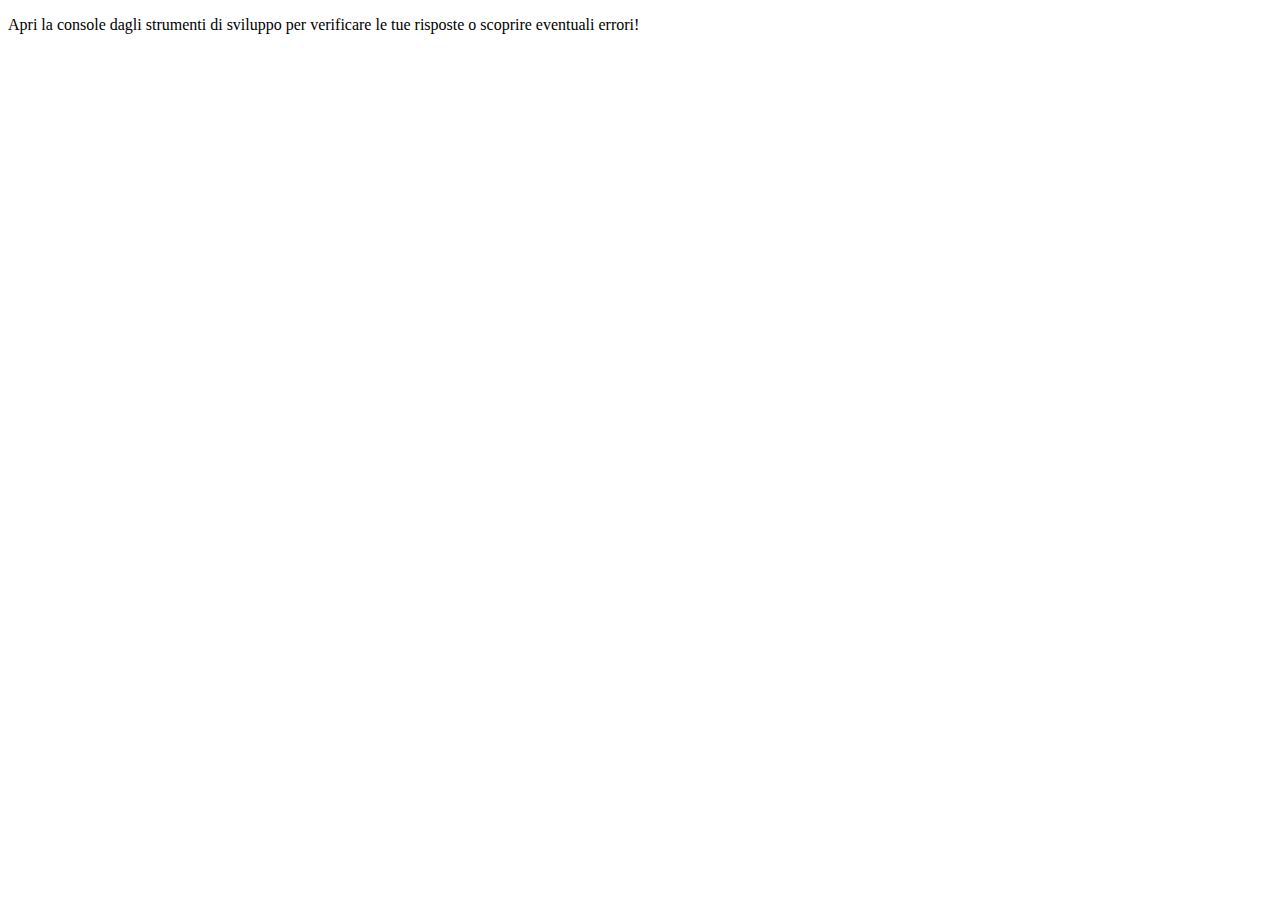
<file: week 2/day 1 /U1-W2-D1/index.html>
<!DOCTYPE html>
<html lang="en">
  <head>
    <meta charset="UTF-8" />
    <meta name="viewport" content="width=device-width, initial-scale=1.0" />
    <title>Esercizi JS</title>
  </head>
  <body>
    <main>
      <p>
        Apri la console dagli strumenti di sviluppo per verificare le tue
        risposte o scoprire eventuali errori!
      </p>
    </main>
    <script src="D1.js"></script>
  </body>
</html>
</file>
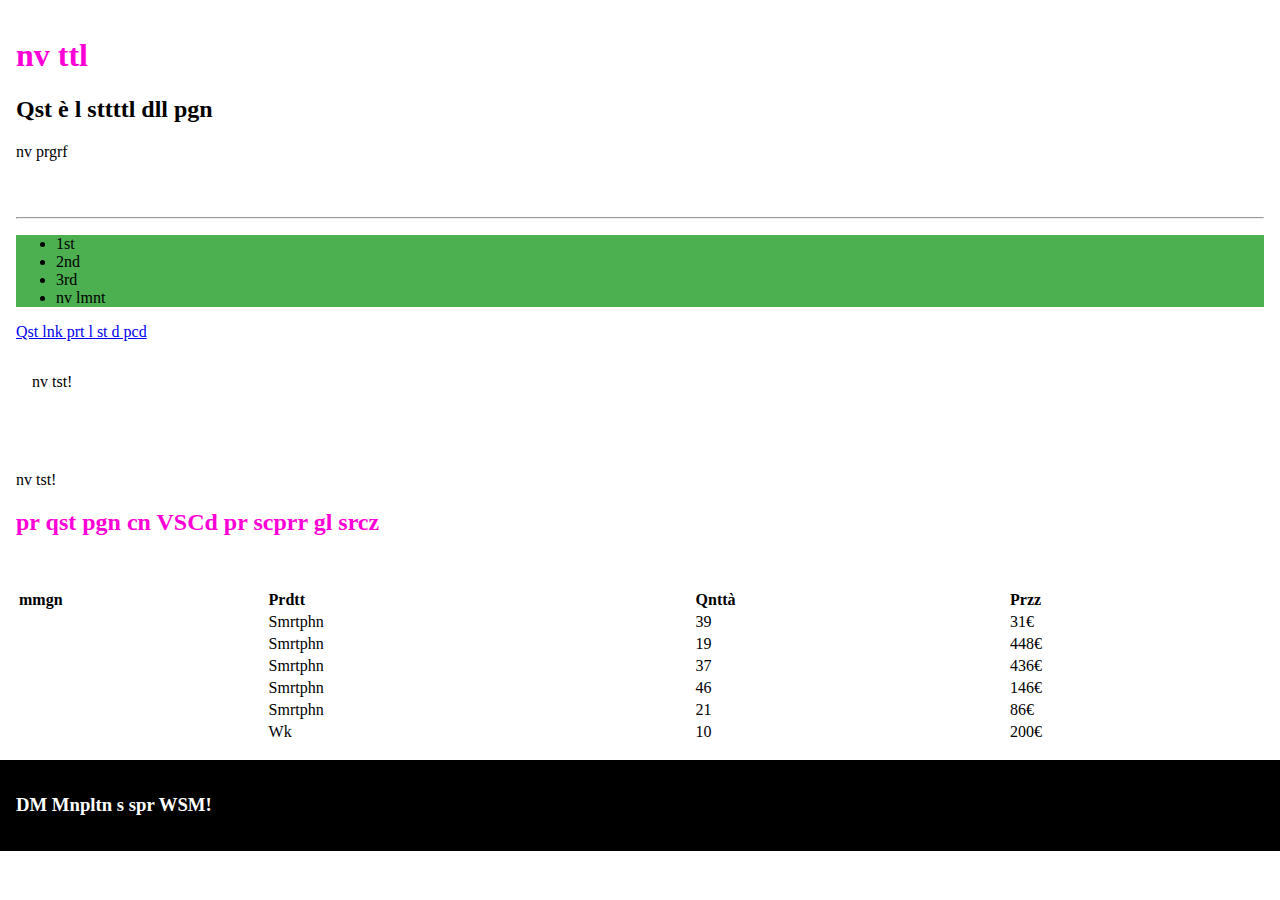
<file: week 3/day 2/D7.html>
<!DOCTYPE html>
<html lang="it">

<head>
  <meta charset="UTF-8" />
  <meta http-equiv="X-UA-Compatible" content="IE=edge" />
  <meta name="viewport" content="width=device-width, initial-scale=1.0" />
  <title>Document</title>
  <style>
    *,
    *::before,
    *::after {
      box-sizing: border-box;
    }

    body {
      margin: 0;
    }

    table th {
      text-align: left;
    }

    table th:first-of-type {
      width: 20%;
    }

    body div,
    footer {
      padding: 1rem;
    }

    footer {
      padding: 1rem;
      background-color: black;
      color: white;
    }

    .myHeading {
      color: #FF00D6;
    }

    .bgGreen {
      background-color: #4caf50;
    }
  </style>
</head>

<body>
  <div>
    <h1>Questo è il titolo della pagina</h1>
    <h2>Questo è il sottotitolo della pagina</h2>
  </div>

  <div>
    <hr />

    <ul id="firstList">
      <li>1st</li>
      <li>2nd</li>
      <li>3rd</li>
    </ul>

    <ul id="secondList">
      <li>1st</li>
      <li>2nd</li>
      <li>3rd</li>
    </ul>

    <a href="https://epicode.com/it/">Questo link porta al sito di Epicode</a>

    <div>
      <p>Questo testo è un placeholder per gli esercizi</p>
    </div>

  </div>

  <div>
    <p>Anche questo testo è per gli esercizi</p>
    <h2 id="changeMyColor" style="color: #FF00D6">Apri questa pagina con VSCode per scoprire gli esercizi</h2>
  </div>

  <div id="tableArea"></div>

  <footer>
    <h3>DOM Manipulation is super <a
        href="https://developer.mozilla.org/en-US/docs/Learn/JavaScript/Client-side_web_APIs/Manipulating_documents"
        target="_blank">AWESOME!</a>
    </h3>
  </footer>
  <script>
    /* ESERCIZIO 1
       Scrivi una funzione per cambiare il titolo della pagina in qualcos'altro
    */

    const changeTitle = function () {
      const title = document.querySelector('h1')
      title.innerText = 'nuovo titolo'
    }

    changeTitle()

    /* ESERCIZIO 2
       Scrivi una funzione per aggiungere al titolo della pagina una classe "myHeading"
    */

    const addClassToTitle = function () {
      const title = document.querySelector('h1')
      title.classList.add('myHeading')
    }
    addClassToTitle()

    /* ESERCIZIO 3
       Scrivi una funzione per che cambi il testo dei p figli di un div
      */

    const changePcontent = function () {
      const paragraphs = document.querySelectorAll('div p')
      for (let i = 0; i < paragraphs.length; i++) {
        const pEl = paragraphs[i]
        paragraphs[i].innerText = 'nuovo testo!'
      }
    }
    changePcontent()

    /* ESERCIZIO 4
       Scrivi una funzione che cambi la proprietà href di ogni link (tranne quello nel footer) con il valore https://www.google.com
      */

    const changeUrls = function () {
      const links = document.querySelectorAll('a:not(footer a)')
      for (let i = 0; i < links.length; i++) {
        links[i].href = 'https://www.google.com'
      }
    }
    changeUrls()

    /* ESERCIZIO 5
       Scrivi una funzione che aggiunga un nuovo elemento lista alla seconda lista non ordinata
      */

    const addToTheSecond = function (content) {
      const ul = document.getElementById('secondList')
      const li = document.createElement("li");
      li.innerText = content;
      ul.appendChild(li);

      // OPPURE
      // ul.innerHTML += `<li>${content}</li>`
    }
    addToTheSecond('nuovo elemento')

    /* ESERCIZIO 6
       Scrivi una funzione che aggiunga un secondo paragrafo al primo div
      */

    const addParagraph = function (content) {
      const div = document.querySelectorAll('div')[0]

      let par = document.createElement("p")
      par.innerText = content
      div.appendChild(par)
      // OPPURE
      // div.innerHTML += `<p>${content}</p>`
    }
    addParagraph('nuovo paragrafo')


    /* ESERCIZIO 7
       Scrivi una funzione che faccia scomparire la prima lista non ordinata
      */

    const hideFirstUl = function () {
      const ul = document.getElementById('firstList')
      ul.remove()
    }
    hideFirstUl()

    /* ESERCIZIO 8 
       Scrivi una funzione che renda verde il background di ogni lista non ordinata
      */

    const paintItGreen = function () {
      const uls = document.querySelectorAll('ul')
      for (let i = 0; i < uls.length; i++) {
        uls[i].classList.add('bgGreen')
      }
    }

    paintItGreen()

    /* ESERCIZIO 9
       Scrivi una funzione che rimuova l'ultima lettera dall'h1 ogni volta che l'utente lo clicca
      */
/*
    const makeItClickable = function () {
      const title = document.querySelector('h1')
      title.onclick = function () {
        title.classList.toggle('myHeading')
      }
    }
    makeItClickable()
*/
const makeItClickable = function () {
        let myH1 = document.querySelector('h1');
        let text = myH1.innerText;
        let n = text.length -1;
        let slicedText = text.slice(0,n);
        myH1.setAttribute('onclick', 'makeItClickable()')
        myH1.innerText = slicedText;
      }

      makeItClickable();

    /* ESERCIZIO 10
       Crea una funzione che, al click sul footer, riveli l'URL del link interno come contenuto di un alert()
       Fai in modo che il cursore si trasformi in puntatore quando sopra al footer (tramite proprietà CSS)
    */

    const revealFooterLink = function (content) {
      const footer = document.querySelector('footer')
      footer.style.cursor = "pointer"
      footer.onclick = function () {
        const link = document.querySelector("footer a")
        const URL = link.getAttribute("href")

        alert(URL)
      }

    }
    revealFooterLink()

    /* ESERCIZIO 11
       Crea una funzione che crei una tabella nell'elemento con id "tableArea". 
       La tabella avrà 5 elementi e questa struttura: immagine, nome prodotto, quantità, prezzo
    */

    const generateTable = function () {
      const container = document.getElementById("tableArea")
      const table = document.createElement("table")
      table.style.width = "100%"

      const firstRow = document.createElement("tr")

      const thImage = document.createElement("th")
      thImage.innerText = "Immagine"
      const thProduct = document.createElement("th")
      thProduct.innerText = "Prodotto"
      const thQuantity = document.createElement("th")
      thQuantity.innerText = "Quantità"
      const thPrice = document.createElement("th")
      thPrice.innerText = "Prezzo"


      const images = [
        "https://m.media-amazon.com/images/I/81yJf4K+L1L._AC_SY450_.jpg",
        "https://m.media-amazon.com/images/I/61MRTh9xotL._AC_SX679_.jpg",
        "https://www.tradeinn.com/f/13805/138054505/samsung-smartphone-galaxy-s21-5g-8gb-128gb-6.2.jpg",
        "https://i01.appmifile.com/v1/MI_18455B3E4DA706226CF7535A58E875F0267/pms_1661333885.70133010!500x500.png",
        "https://tomatosmartphone.it/wp-content/uploads/2022/06/EU-IN_Green.png"
      ]

      firstRow.appendChild(thImage)
      firstRow.appendChild(thProduct)
      firstRow.appendChild(thQuantity)
      firstRow.appendChild(thPrice)
      table.appendChild(firstRow)


      for (let i = 0; i < images.length; i++) {
        const newRow = document.createElement("tr")

        const tdImage = document.createElement("td")
        tdImage.innerHTML = `<img src=${images[i]} alt="smartphone" height="200" />`
        const tdProduct = document.createElement("td")
        tdProduct.innerText = "Smartphone"
        const tdQuantity = document.createElement("td")
        tdQuantity.innerText = Math.floor(Math.random() * 50)
        const tdPrice = document.createElement("td")
        tdPrice.innerText = Math.floor(Math.random() * 500) + "€"

        newRow.appendChild(tdImage)
        newRow.appendChild(tdProduct)
        newRow.appendChild(tdQuantity)
        newRow.appendChild(tdPrice)
        table.appendChild(newRow)
      }


      container.appendChild(table)
    }

    generateTable()

    /* ESERCIZIO 12
       Crea una funzione che aggiunga una riga alla tabella precedentemente creata e fornisca i dati necessari come parametri
    */

    const addRow = function (imgUrl, productName, quantity, price) {
      const table = document.querySelector("table")

      const newRow = document.createElement("tr")

      const tdImage = document.createElement("td")
      tdImage.innerHTML = `<img src=${imgUrl} alt="smartphone" height="200" />`
      const tdProduct = document.createElement("td")
      tdProduct.innerText = productName
      const tdQuantity = document.createElement("td")
      tdQuantity.innerText = quantity
      const tdPrice = document.createElement("td")
      tdPrice.innerText = price + "€"

      newRow.appendChild(tdImage)
      newRow.appendChild(tdProduct)
      newRow.appendChild(tdQuantity)
      newRow.appendChild(tdPrice)
      table.appendChild(newRow)

    }

    addRow("https://data.wikomobile.com/documents/images/IT/dbd2f986d94529fc20c0864e2c5c978c.jpg", "Wiko", 10, 200)

    /* ESERCIZIO 14
      Crea una funzione che nasconda le immagini della tabella quando eseguita
    */

    const hideAllImages = function () {
      const images = document.querySelectorAll("img")
      images.forEach(image => image.style.display = "none")

    }

   // hideAllImages()

    /* EXTRA ESERCIZIO 15
      Crea una funzione che cambi il colore del h2 con id "changeMyColor" con un colore random ad ogni click ricevuto
    */

    const changeColorWithRandom = function () {

      let elementToChange = document.getElementById("changeMyColor")
      elementToChange.onclick = function () {
        const red = Math.round(Math.random() * 255);
        const green = Math.round(Math.random() * 255);
        const blue = Math.round(Math.random() * 255);

        const randomColor = `rgb(${red},${green},${blue})`;
        elementToChange.style.userSelect = "none" // elimina la possibilità di selezionare il testo, per non nasconderne il colore
        elementToChange.style.cursor = "pointer" // cursore a puntatore
        elementToChange.style.color = randomColor
      }
    }

    changeColorWithRandom()

    /* EXTRA ESERCIZIO 16
        Crea una funzione che elimini le vocali da ogni elemento testuale della pagina (puoi aiutarti con i nuovi metodi degli array di ES6)
    */

    const deleteVowels = function () {
      document.querySelectorAll("h1,h2,h3,p,a,li,th,td").forEach((node) => node.innerText = [...node.innerText].filter(char => { char = char.toLowerCase(); return char !== "e" && char !== "a" && char !== "i" && char !== "o" && char !== "u" }).join(""))
    }

     deleteVowels()
  </script>
</body>

</html>
</file>
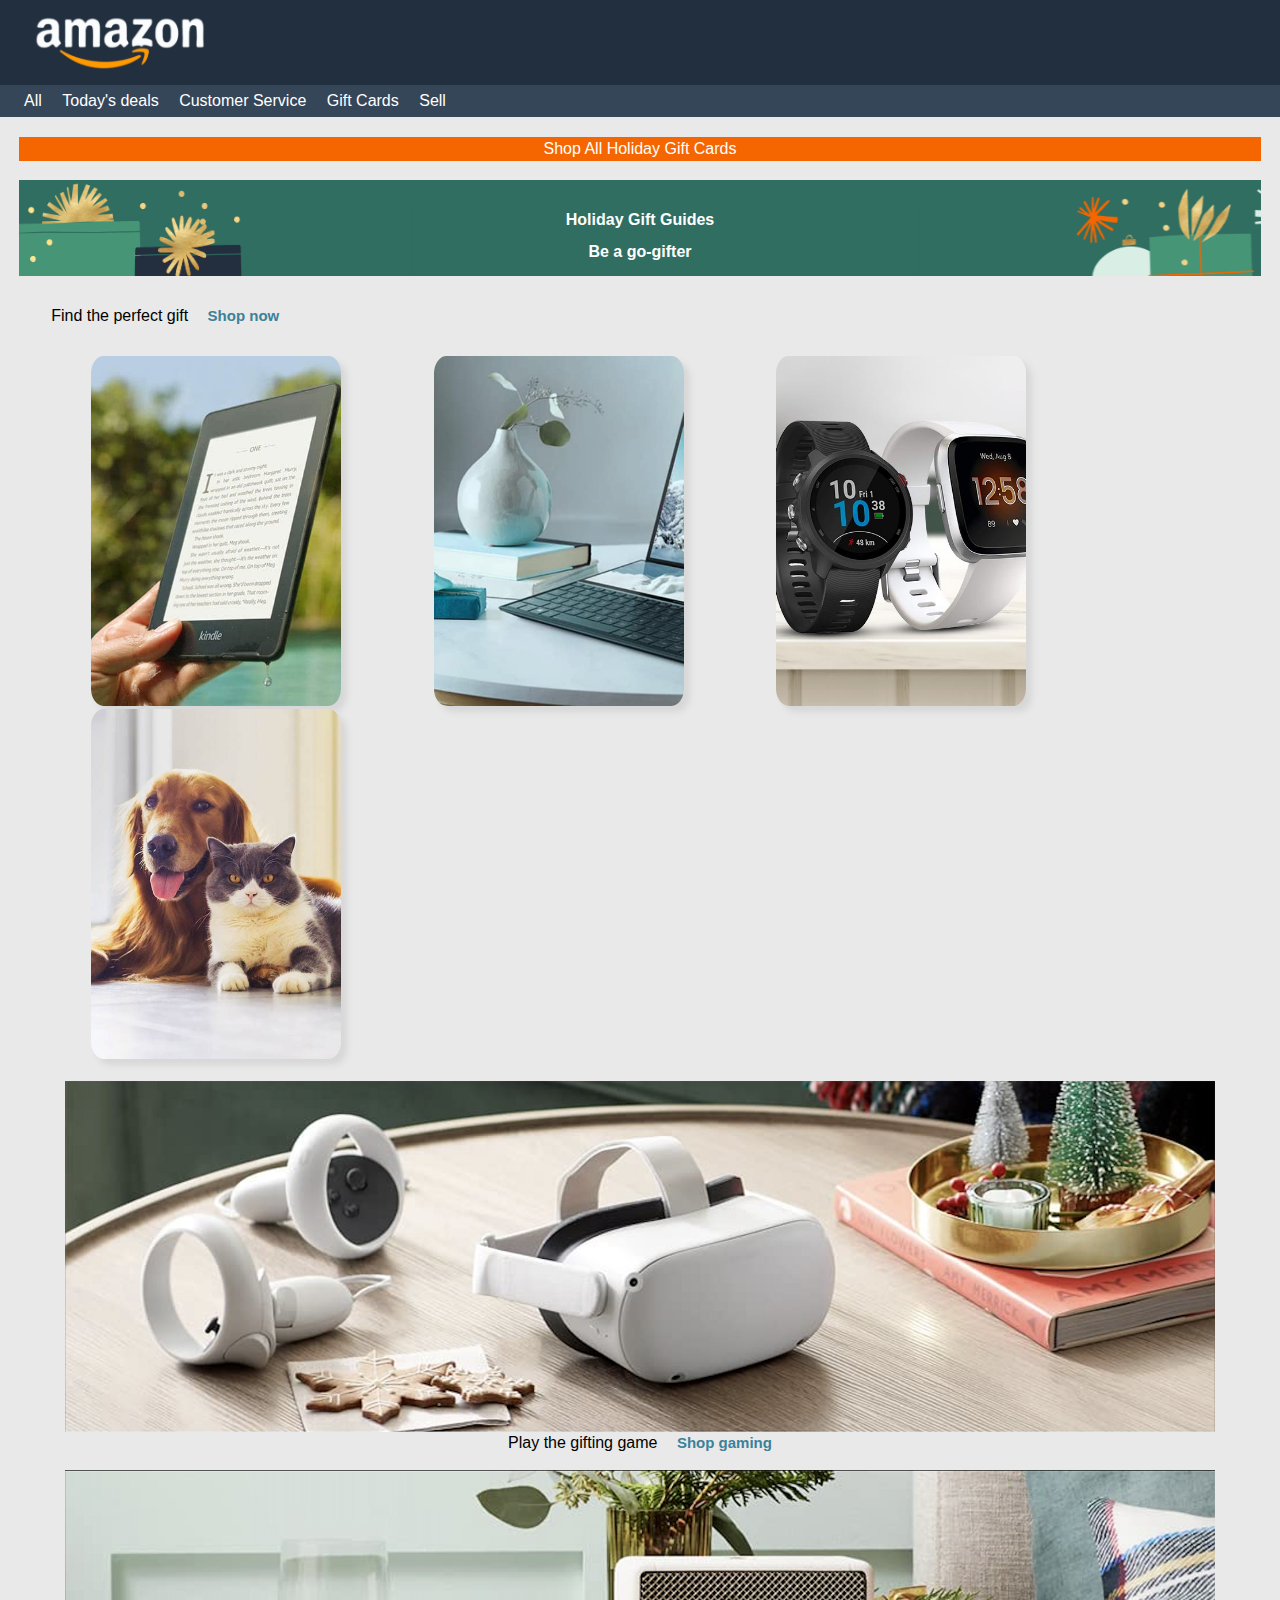
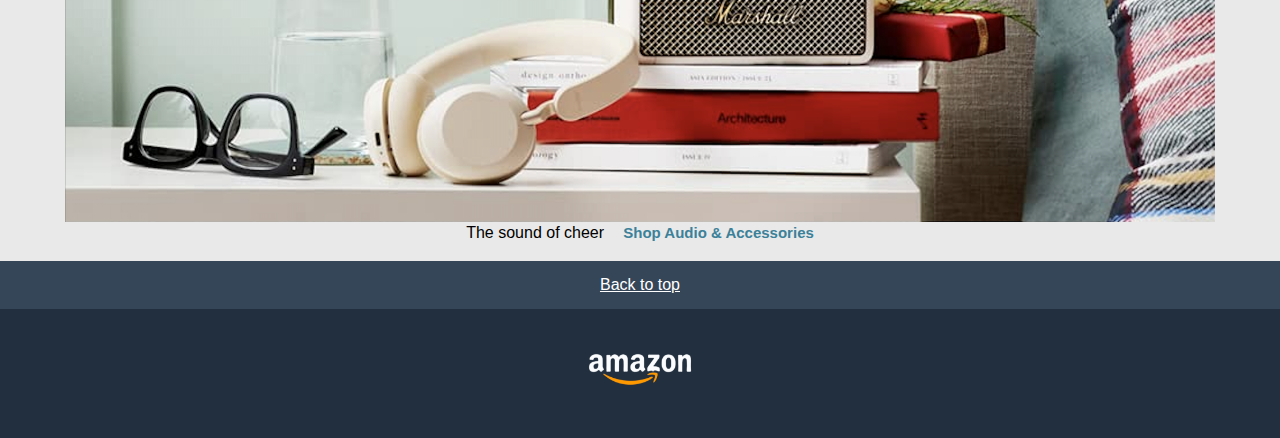
<file: week 2/esercitazione 2 week/Amazon Page/amazon.html>
<!DOCTYPE html>
<html lang="en">
<head>
    <meta charset="UTF-8">
    <meta name="viewport" content="width=device-width, initial-scale=1.0">
    <meta name="description" content="Christmas Gift">
    <link rel="stylesheet" href="assets/css/reset.css">
    <link rel="stylesheet" href="assets/css/style.css">
    <title>Holiday Gift Guides</title>
</head>
<body>
    <header>
      <div class="Logo1"> 
        <img src="./assets/images/logo.png"alt="Logo Amazon">
      </div>
      
      <nav class="light-background">
         <ul>
             <li><a href="#" title="">All</a></li>
             <li><a href="#" title="">Today's deals</a></li>
             <li><a href="#" title="">Customer Service</a></li>
             <li><a href="#" title="">Gift Cards</a></li>
             <li><a href="#" title="">Sell</a></li>
        </ul>
     </nav>
    </header>

    <article>
      <section class="GiftCards">
       <span>Shop All Holiday Gift Cards</span>
      </section>
    <div id="background">
      <h1>Holiday Gift Guides</h1>
      <p>Be a go-gifter</p>
    </div>
   

    <div id="container">
        <p>Find the perfect gift <a href="#" class="">Shop now</a></p> 
      <picture>
        <img src="./assets/images/img_1.jpg" alt="Kindle">
      </picture>
      <picture>
        <img src="./assets/images/img_2.jpg" alt="Pc">
      </picture>
      <picture>
        <img src="./assets/images/img_3.jpg" alt="Smartwatch">
      </picture>
      <picture>
        <img src="./assets/images/img_4.jpg" alt="Pets">
      </picture>
    </div>

    <div id="VR">
        <img src="./assets/images/img_9.png">
        <p>Play the gifting game <a href="#">Shop gaming</a></p>
    </div> 

    <div id="sound">
        <img src="./assets/images/img_10.png">
        <p>The sound of cheer<a href="#"> Shop Audio & Accessories</a></p>
    </div>
    
  </article>

  <footer>
    
       <p><a href="#">Back to top</a></p>
  </footer>
    <section class="Logo2">
    <img src="./assets/images/logo.png" alt="Logo Amazon">
    </section>
  
</body>
</html>
</file>
<file: week 2/esercitazione 2 week/Amazon Page/assets/css/style.css>
body {
    font-family: Arial, Helvetica, sans-serif;
    background-color: #e9e9e9;
    text-align: center;
     }

.Logo1 {
      text-align: left;
      background-color: #222f3f;
      margin: auto;
       }
.Logo1 img{
      width: 180px;
      padding-left:30px ;
      padding-top: 10px;
      padding-bottom:10px;
          } 
header ul {
    padding: 0.5em;   
    text-align: left;
    color: white; 
          }  

header li {
    display: inline;
    margin-left: 1em;
          }
 header a {
    color: white;
    text-decoration: none;
 }         
  .light-background{ 
    
    background-color:#364659;;
  }

  /*main */

  .GiftCards {
    background-color:#f56600;
    margin: 1.2em;
    padding:4px;
   
             }
   .GiftCards span {
    text-decoration: none;
    color: white;
   }          
  /*------------------*/
  #background {
    background-image: url(../images/bg-image.png);
    background-repeat:repeat;
    margin:0 1.2em;
  }
  #background h1{
    color:white;
    font-weight: bold;
    padding: 2em 2em 0;

  }
  #background p{
    color: white;
    font-weight: bold;
    padding: 1em 2em;
  }
  /*-------------------*/
  #container {
    text-align: left;
    margin: 1.2em;
  }
  #container p {
    font-weight: 400;
    padding: 0.5em;
    margin:1.5em
  }
  #container img {
    display: inline-block;
    min-height: 350px;
    max-height: 350px;
    width:100%;
    max-width: 250px;
    border-radius: 5%;
    object-fit: cover;
    object-position: bottom;
    box-shadow:6px 6px 6px #d7d7d8;
  
  }
  #container a, #VR a, #sound a {
    text-decoration: none;
    color: #3b8199;
    font-weight:800;
    font-size: 15px;
    margin-left: 1em;
  }

  #container picture {
    margin: 1em 1em 1rem;
    padding-left: 3.5em;
  }

  #VR , #sound {
    margin:1em 1.2em 1.2em;
  }
  #VR img, #sound img {
    max-width: 1150px;
    min-height:300px;
    
  }
  /*------------*/
  footer{
    background-color:#364659;
    padding: 1em;
    
  }
  footer a {
    color:white;
    font-weight:500;
    }
 .Logo2 {
  background-color:#222f3f;
 }
 .Logo2 img{
  max-width: 110px;
  max-height: 80px;
  padding: 2.5em 0 3em;
 }
</file>
